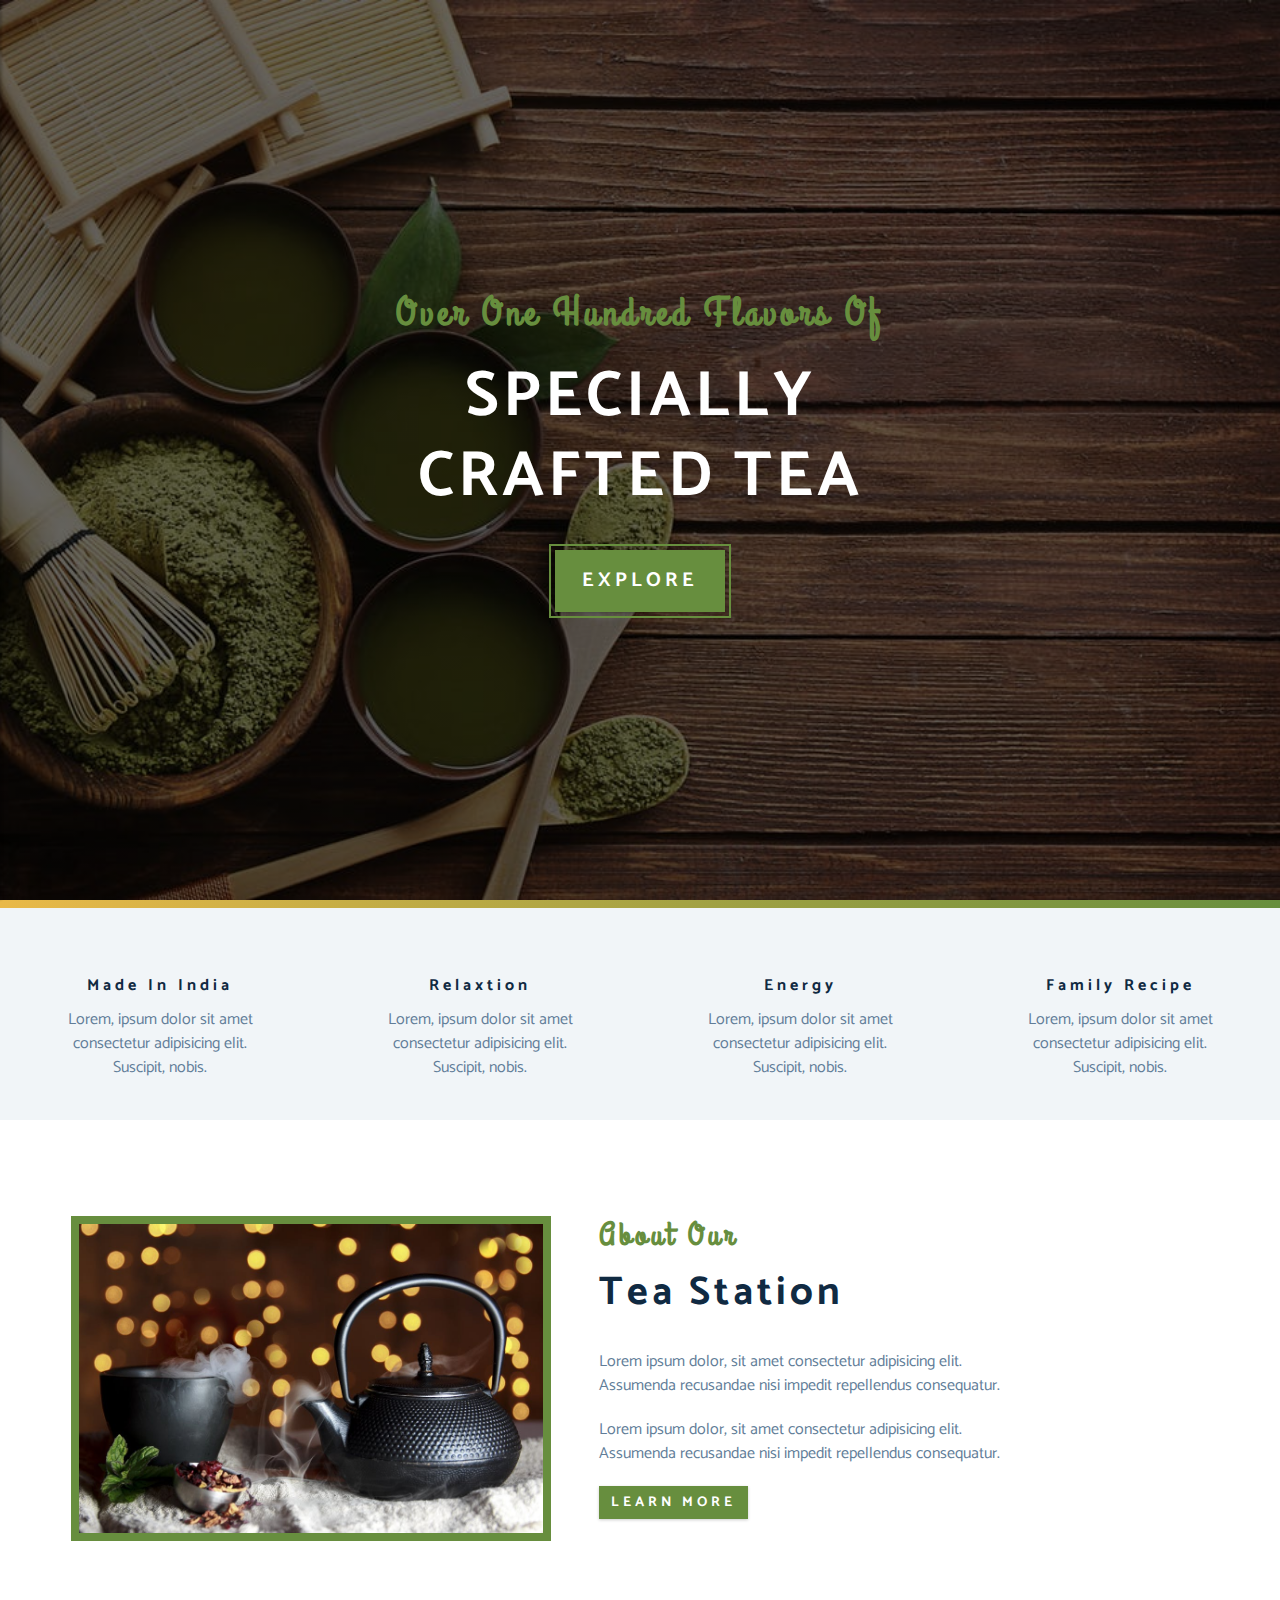
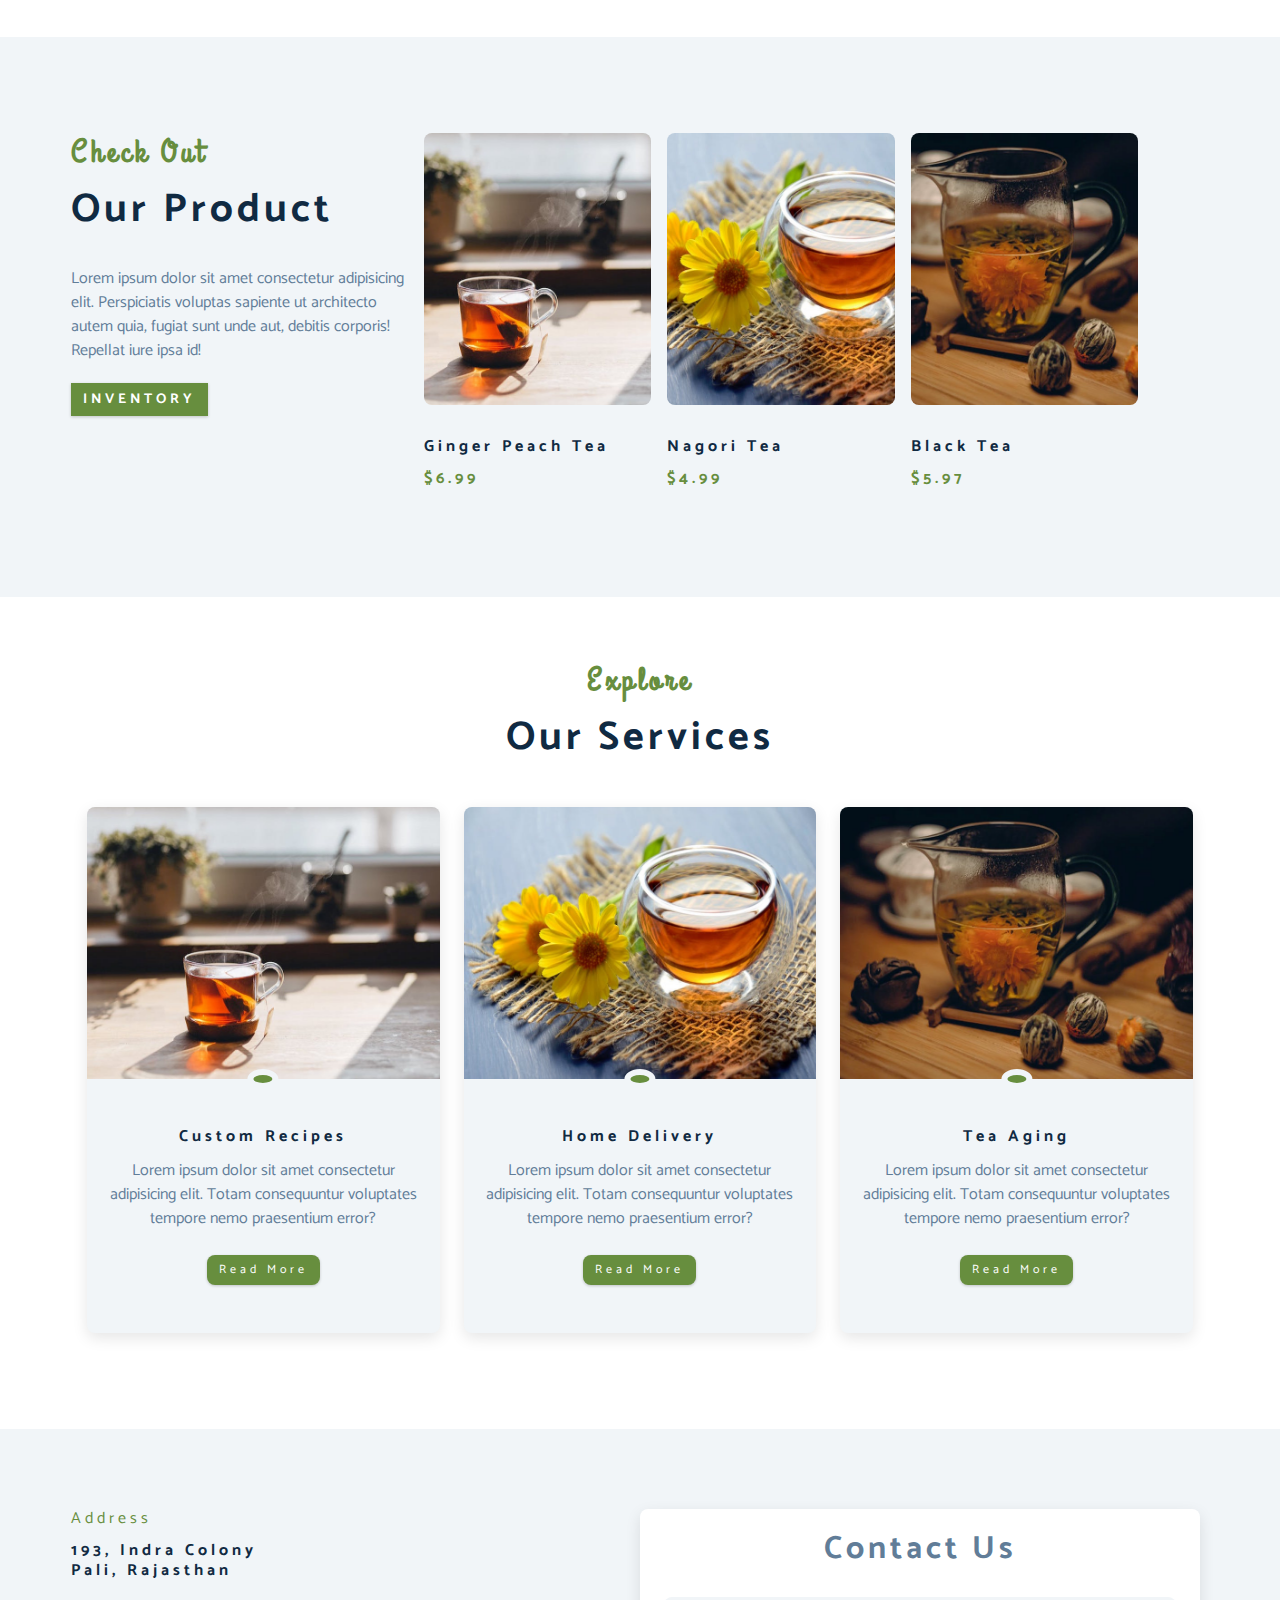
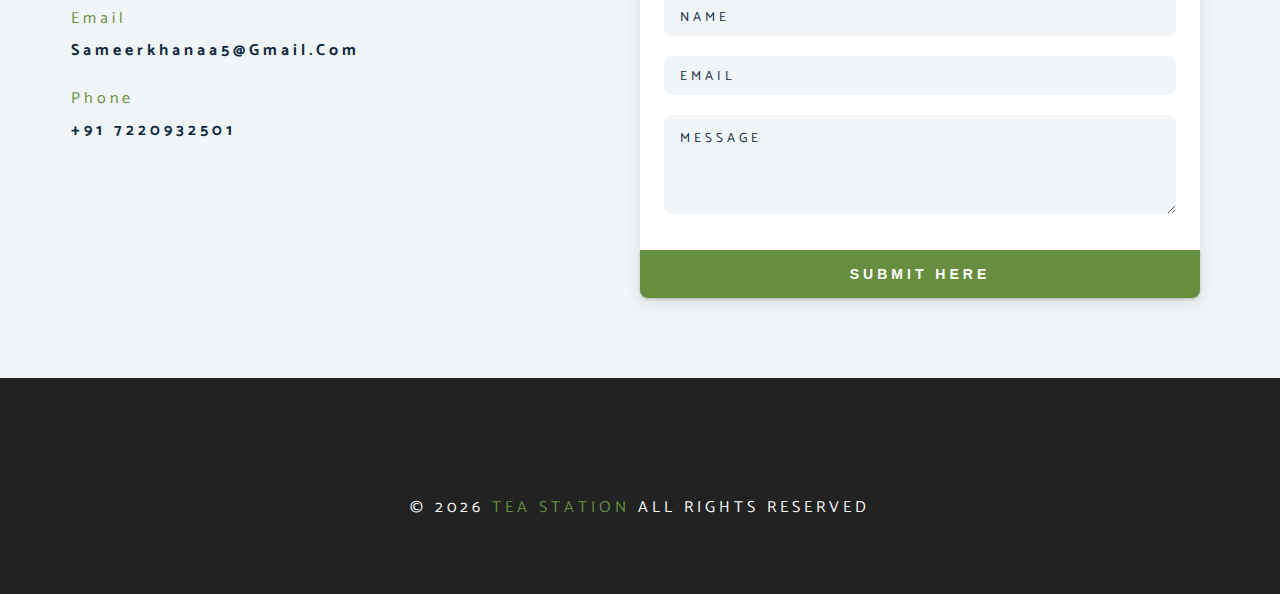
<file: index.html>
<!DOCTYPE html>
<html lang="en">
  <head>
    <meta charset="UTF-8" />
    <meta name="viewport" content="width=device-width, initial-scale=1.0" />
    <meta http-equiv="X-UA-Compatible" content="ie=edge" />
    <title>Tea Station || Home</title>
    <link
      rel="stylesheet"
      href="https://cdnjs.cloudflare.com/ajax/libs/font-awesome/6.5.1/css/all.min.css"
      integrity="sha512-DTOQO9RWCH3ppGqcWaEA1BIZOC6xxalwEsw9c2QQeAIftl+Vegovlnee1c9QX4TctnWMn13TZye+giMm8e2LwA=="
      crossorigin="anonymous"
      referrerpolicy="no-referrer"
    />
    <link rel="stylesheet" href="./css/styles.css" />
  </head>
  <body>
    <!-- Navbar -->
    <span class="nav-btn" id="nav-btn">
      <i class="fa-solid fa-bars"></i>
    </span>

    <nav class="navbar" id="navbar">
      <div class="navbar-header">
        <div class="nav-close" id="nav-close"><i class="fa-solid fa-xmark"></i></div>
      </div>
      <ul class="nav-items">
        <li><a href="index.html" class="nav-link">home</a></li>
        <li><a href="skills.html" class="nav-link">skills</a></li>
        <li><a href="about.html" class="nav-link">about</a></li>
        <li><a href="products.html" class="nav-link">products</a></li>
      </ul>
    </nav>
    <!-- Header -->
    <header class="header">
      <div class="banner">
        <h2>Over one hundred flavors of</h2>
        <h1>
          specially <br />
          crafted tea
        </h1>
        <a href="skills.html" class="btn banner-btn"> explore </a>
      </div>
    </header>
    <div class="content-divider"></div>

    <!-- Skills section -->
    <section class="skills">
      <article class="skill">
        <span class="skill-icon"><i class="fa-solid fa-mug-hot"></i></span>
        <h4 class="skill-title">made in india</h4>
        <p class="skill-text">
          Lorem, ipsum dolor sit amet consectetur adipisicing elit. Suscipit,
          nobis.
        </p>
      </article>
      <article class="skill">
        <span class="skill-icon"
          ><i class="fa-solid fa-champagne-glasses"></i
        ></span>
        <h4 class="skill-title">relaxtion</h4>
        <p class="skill-text">
          Lorem, ipsum dolor sit amet consectetur adipisicing elit. Suscipit,
          nobis.
        </p>
      </article>
      <article class="skill">
        <span class="skill-icon"><i class="fa-solid fa-bomb"></i></span>
        <h4 class="skill-title">energy</h4>
        <p class="skill-text">
          Lorem, ipsum dolor sit amet consectetur adipisicing elit. Suscipit,
          nobis.
        </p>
      </article>
      <article class="skill">
        <span class="skill-icon"
          ><i class="fa-solid fa-mortar-pestle"></i
        ></span>
        <h4 class="skill-title">family recipe</h4>
        <p class="skill-text">
          Lorem, ipsum dolor sit amet consectetur adipisicing elit. Suscipit,
          nobis.
        </p>
      </article>
    </section>

    <!-- About Section -->

    <section>
      <div class="section-center flex-container">
        <article class="about-img">
          <div class="about-picture-container">
            <img
              src="./images/about-bcg.jpeg"
              alt="tea cattle"
              class="about-picture"
            />
          </div>
        </article>
        <article class="about-info">
          <div class="section-title">
            <h3>about our</h3>
            <h2>tea station</h2>
          </div>

          <p class="about-text">
            Lorem ipsum dolor, sit amet consectetur adipisicing elit. Assumenda
            recusandae nisi impedit repellendus consequatur.
          </p>
          <p class="about-text">
            Lorem ipsum dolor, sit amet consectetur adipisicing elit. Assumenda
            recusandae nisi impedit repellendus consequatur.
          </p>

          <a href="about.html" class="btn">learn more</a>
        </article>
      </div>
    </section>

    <!-- Product -->

    <section class="products">
      <div class="section-center flex-product">
        <article class="product-info">
          <div class="section-title">
            <h3>check out</h3>
            <h2>our product</h2>
          </div>
          <p class="product-text">
            Lorem ipsum dolor sit amet consectetur adipisicing elit.
            Perspiciatis voluptas sapiente ut architecto autem quia, fugiat sunt
            unde aut, debitis corporis! Repellat iure ipsa id!
          </p>
          <a href="products.html" class="btn">inventory</a>
        </article>
        <article class="product-inventory">
          <div class="product">
            <img
              src="./images/product-1.jpeg"
              alt="product"
              class="product-img"
            />
            <h4 class="product-title">ginger peach tea</h4>
            <h4 class="product-price">$6.99</h4>
          </div>
          <div class="product">
            <img
              src="./images/product-2.jpeg"
              alt="product"
              class="product-img"
            />
            <h4 class="product-title">nagori tea</h4>
            <h4 class="product-price">$4.99</h4>
          </div>
          <div class="product">
            <img
              src="./images/product-3.jpeg"
              alt="product"
              class="product-img"
            />
            <h4 class="product-title">black tea</h4>
            <h4 class="product-price">$5.97</h4>
          </div>
        </article>
      </div>
    </section>

    <!-- Services -->

    <section class="services">
      <div class="section-title services-title">
        <h3>Explore</h3>
        <h2>our services</h2>
      </div>
      <!-- card 1 -->
      <div class="section-center flex-service">
        <article class="service-card">
          <div class="service-img-container">
            <img
              src="./images/product-1.jpeg"
              alt="service image"
              class="service-img"
            />
            <span class="service-icon"
              ><i class="fa-solid fa-mortar-pestle"></i>
            </span>
          </div>

          <div class="service-info">
            <h4>custom recipes</h4>
            <p>
              Lorem ipsum dolor sit amet consectetur adipisicing elit. Totam
              consequuntur voluptates tempore nemo praesentium error?
            </p>
            <a href="#" class="btn service-btn">read more</a>
          </div>
        </article>
        <!-- card 2 -->
        <article class="service-card">
          <div class="service-img-container">
            <img
              src="./images/product-2.jpeg"
              alt="service image"
              class="service-img"
            />
            <span class="service-icon"><i class="fa-solid fa-house"></i> </span>
          </div>

          <div class="service-info">
            <h4>home delivery</h4>
            <p>
              Lorem ipsum dolor sit amet consectetur adipisicing elit. Totam
              consequuntur voluptates tempore nemo praesentium error?
            </p>
            <a href="#" class="btn service-btn">read more</a>
          </div>
        </article>
        <!-- card 3 -->
        <article class="service-card">
          <div class="service-img-container">
            <img
              src="./images/product-3.jpeg"
              alt="service image"
              class="service-img"
            />
            <span class="service-icon"
              ><i class="fa-solid fa-mug-hot"></i>
            </span>
          </div>

          <div class="service-info">
            <h4>tea aging</h4>
            <p>
              Lorem ipsum dolor sit amet consectetur adipisicing elit. Totam
              consequuntur voluptates tempore nemo praesentium error?
            </p>
            <a href="#" class="btn service-btn">read more</a>
          </div>
        </article>
      </div>
    </section>

    <!-- Form -->

    <section class="contact">
      <div class="section-center flex-contact">
        <article class="contact-info">
          <div class="contact-item">
            <h4 class="contact-title">
              <span class="contact-icon"
                ><i class="fa-solid fa-location-arrow"></i>
              </span>
              address
            </h4>
            <h4 class="contect-text">
              193, indra colony <br />
              pali, rajasthan
            </h4>
          </div>

          <div class="contact-item">
            <h4 class="contact-title">
              <span class="contact-icon"
                ><i class="fa-solid fa-envelope"></i>
              </span>
              email
            </h4>
            <h4 class="contect-text">
              sameerkhanaa5@gmail.com
            </h4>
          </div>
          <div class="contact-item">
            <h4 class="contact-title">
              <span class="contact-icon"
                ><i class="fa-solid fa-phone"></i></i>
              </span>
              phone
            </h4>
            <h4 class="contect-text">+91 7220932501</h4>
          </div>
        </article>
        <!--  -->
        <!-- Form -->
        <!--  -->
        <article class="contact-form">
          <h3>contact us</h3>
          <form >
            <div class="form-group">
              <input type="text" placeholder="name" class="form-control" name="name">
              <input type="email" placeholder="email" class="form-control" name="email">
              <textarea name="message" class="form-control" rows="5" placeholder="message"></textarea>
            </div>
            <button type="submit" class="submit-btn btn">submit here</button>
          </form>
        </article>
      </div>
    </section>

    <!-- Footer -->

    <footer class="footer">
      <div class="section-center">
        <div class="social-icons">
          <a href="#" class="social-icon"><i class="fa-brands fa-facebook"></i></a>
          <a href="#" class="social-icon"><i class="fa-brands fa-instagram"></i></a>
          <a href="#" class="social-icon"><i class="fa-brands fa-twitter"></i></a>
        </div>
        <h4 class="footer-text">
          &copy; <span id="date"></span> <span class="footer-highlight">tea station</span> all rights reserved
        </h4>
      </div>
    </footer>
    <script src="app.js"></script>
  </body>
</html>
</file>
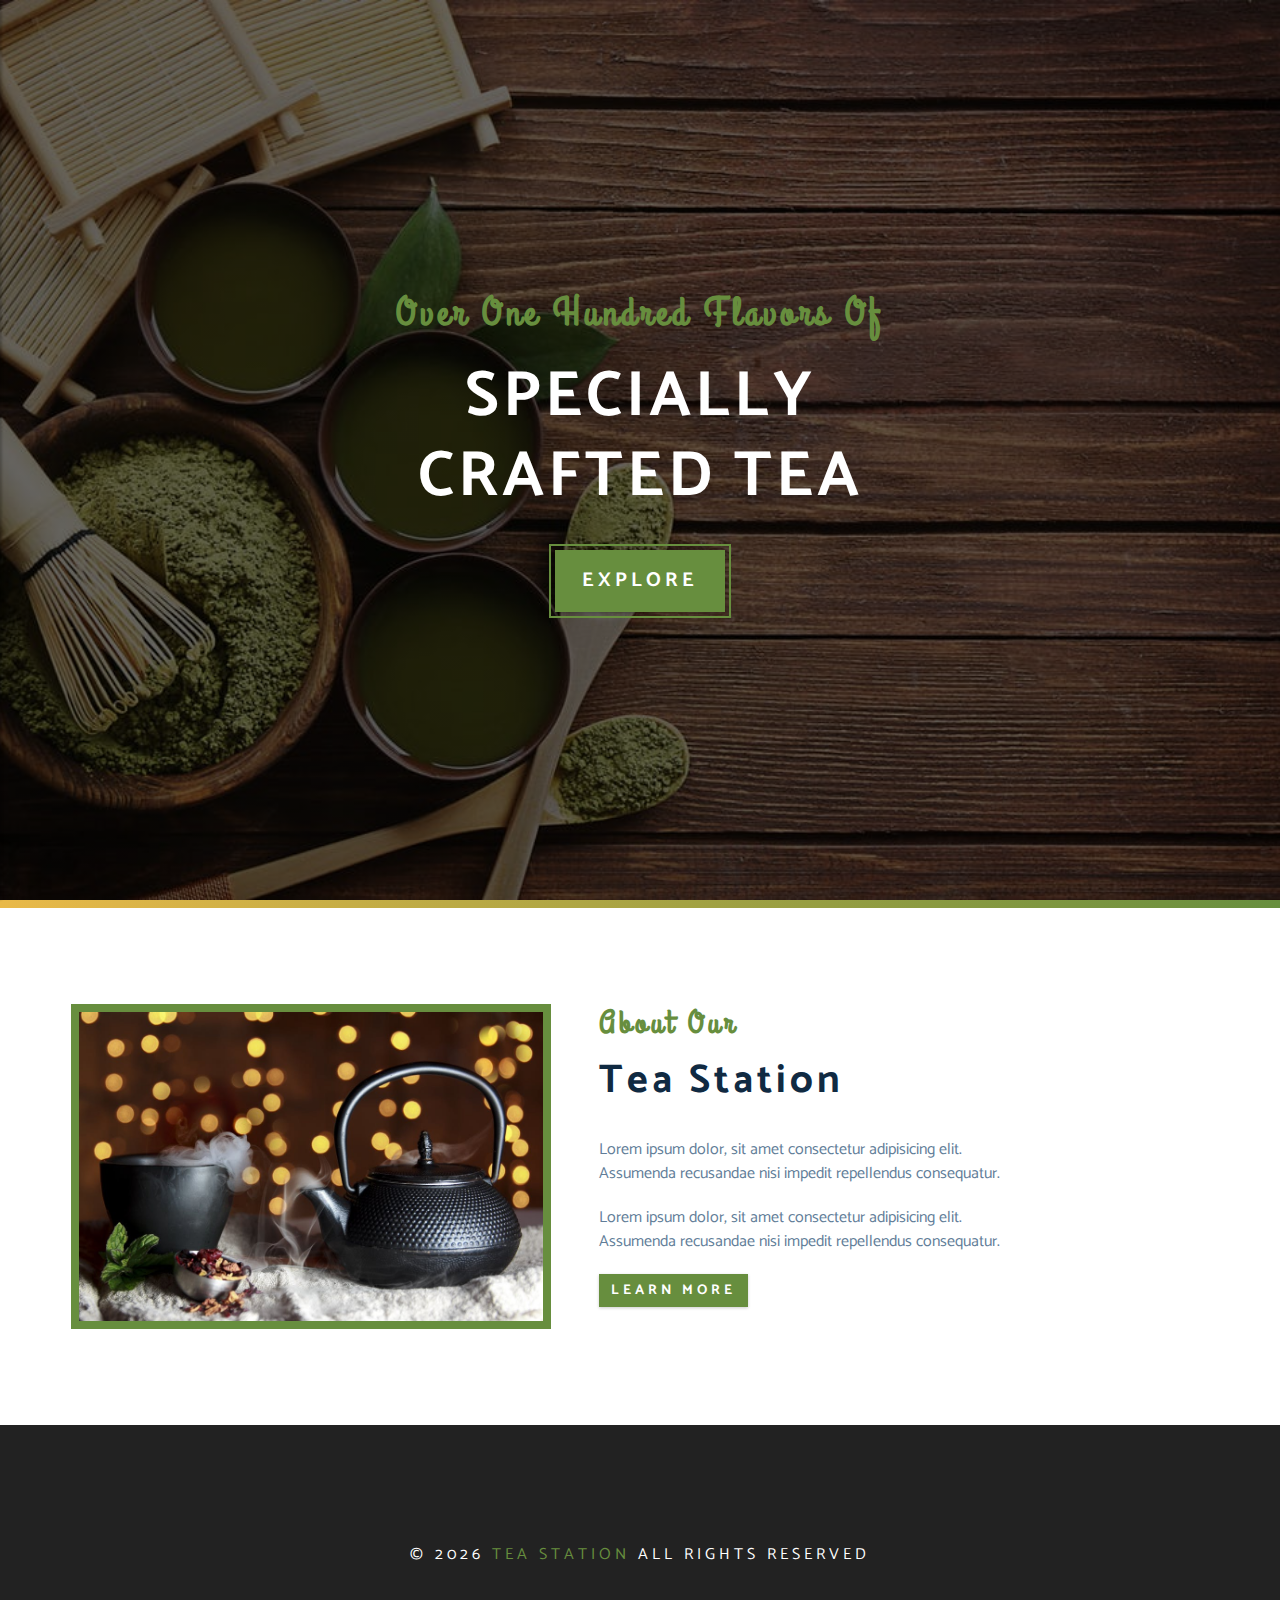
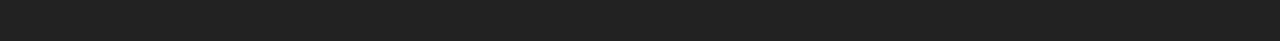
<file: about.html>
<!DOCTYPE html>
<html lang="en">
  <head>
    <meta charset="UTF-8" />
    <meta name="viewport" content="width=device-width, initial-scale=1.0" />
    <meta http-equiv="X-UA-Compatible" content="ie=edge" />
    <title>Tea Station || About</title>
    <link
      rel="stylesheet"
      href="https://cdnjs.cloudflare.com/ajax/libs/font-awesome/6.5.1/css/all.min.css"
      integrity="sha512-DTOQO9RWCH3ppGqcWaEA1BIZOC6xxalwEsw9c2QQeAIftl+Vegovlnee1c9QX4TctnWMn13TZye+giMm8e2LwA=="
      crossorigin="anonymous"
      referrerpolicy="no-referrer"
    />
    <link rel="stylesheet" href="./css/styles.css" />
  </head>
  <body>
    <!-- Navbar -->
    <span class="nav-btn" id="nav-btn">
      <i class="fa-solid fa-bars"></i>
    </span>

    <nav class="navbar" id="navbar">
      <div class="navbar-header">
        <div class="nav-close" id="nav-close">
          <i class="fa-solid fa-xmark"></i>
        </div>
      </div>
      <ul class="nav-items">
        <li><a href="index.html" class="nav-link">home</a></li>
        <li><a href="skills.html" class="nav-link">skills</a></li>
        <li><a href="about.html" class="nav-link">about</a></li>
        <li><a href="products.html" class="nav-link">products</a></li>
      </ul>
    </nav>
    <!-- Header -->
    <header class="header">
      <div class="banner">
        <h2>Over one hundred flavors of</h2>
        <h1>
          specially <br />
          crafted tea
        </h1>
        <a href="skills.html" class="btn banner-btn"> explore </a>
      </div>
    </header>
    <div class="content-divider"></div>

    <section>
      <div class="section-center flex-container">
        <article class="about-img">
          <div class="about-picture-container">
            <img
              src="./images/about-bcg.jpeg"
              alt="tea cattle"
              class="about-picture"
            />
          </div>
        </article>
        <article class="about-info">
          <div class="section-title">
            <h3>about our</h3>
            <h2>tea station</h2>
          </div>

          <p class="about-text">
            Lorem ipsum dolor, sit amet consectetur adipisicing elit. Assumenda
            recusandae nisi impedit repellendus consequatur.
          </p>
          <p class="about-text">
            Lorem ipsum dolor, sit amet consectetur adipisicing elit. Assumenda
            recusandae nisi impedit repellendus consequatur.
          </p>

          <a href="about.html" class="btn">learn more</a>
        </article>
      </div>
    </section>

    <!-- Footer -->

    <footer class="footer">
      <div class="section-center">
        <div class="social-icons">
          <a href="#" class="social-icon"
            ><i class="fa-brands fa-facebook"></i
          ></a>
          <a href="#" class="social-icon"
            ><i class="fa-brands fa-instagram"></i
          ></a>
          <a href="#" class="social-icon"
            ><i class="fa-brands fa-twitter"></i
          ></a>
        </div>
        <h4 class="footer-text">
          &copy; <span id="date"></span>
          <span class="footer-highlight">tea station</span> all rights reserved
        </h4>
      </div>
    </footer>
    <script src="app.js"></script>
  </body>
</html>
</file>
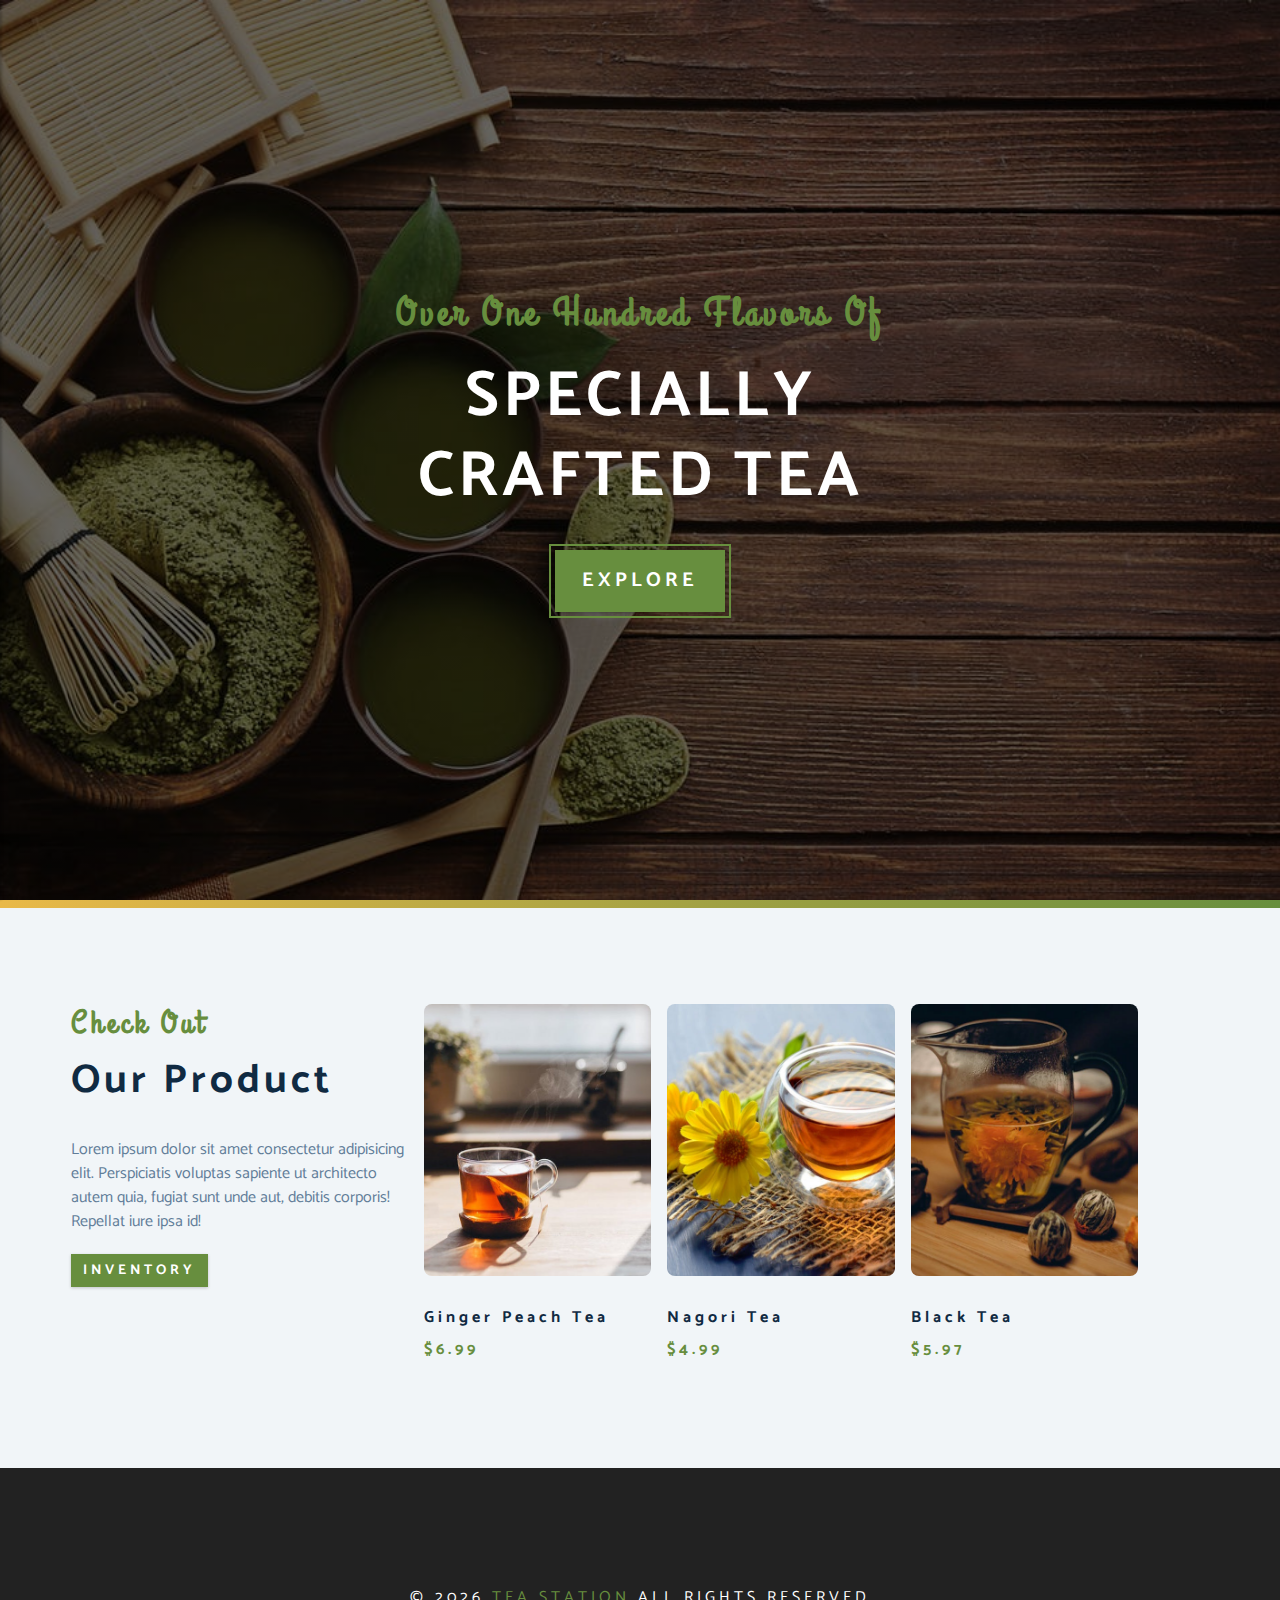
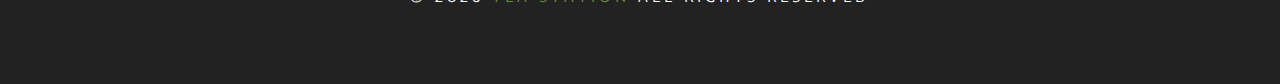
<file: products.html>
<!DOCTYPE html>
<html lang="en">
  <head>
    <meta charset="UTF-8" />
    <meta name="viewport" content="width=device-width, initial-scale=1.0" />
    <meta http-equiv="X-UA-Compatible" content="ie=edge" />
    <title>Tea Station || Products</title>
    <link
      rel="stylesheet"
      href="https://cdnjs.cloudflare.com/ajax/libs/font-awesome/6.5.1/css/all.min.css"
      integrity="sha512-DTOQO9RWCH3ppGqcWaEA1BIZOC6xxalwEsw9c2QQeAIftl+Vegovlnee1c9QX4TctnWMn13TZye+giMm8e2LwA=="
      crossorigin="anonymous"
      referrerpolicy="no-referrer"
    />
    <link rel="stylesheet" href="./css/styles.css" />
  </head>
  <body>
    <!-- Navbar -->
    <span class="nav-btn" id="nav-btn">
      <i class="fa-solid fa-bars"></i>
    </span>

    <nav class="navbar" id="navbar">
      <div class="navbar-header">
        <div class="nav-close" id="nav-close">
          <i class="fa-solid fa-xmark"></i>
        </div>
      </div>
      <ul class="nav-items">
        <li><a href="index.html" class="nav-link">home</a></li>
        <li><a href="skills.html" class="nav-link">skills</a></li>
        <li><a href="about.html" class="nav-link">about</a></li>
        <li><a href="products.html" class="nav-link">products</a></li>
      </ul>
    </nav>
    <!-- Header -->
    <header class="header">
      <div class="banner">
        <h2>Over one hundred flavors of</h2>
        <h1>
          specially <br />
          crafted tea
        </h1>
        <a href="skills.html" class="btn banner-btn"> explore </a>
      </div>
    </header>
    <div class="content-divider"></div>

    <!-- Products -->

    <section class="products">
      <div class="section-center flex-product">
        <article class="product-info">
          <div class="section-title">
            <h3>check out</h3>
            <h2>our product</h2>
          </div>
          <p class="product-text">
            Lorem ipsum dolor sit amet consectetur adipisicing elit.
            Perspiciatis voluptas sapiente ut architecto autem quia, fugiat sunt
            unde aut, debitis corporis! Repellat iure ipsa id!
          </p>
          <a href="products.html" class="btn">inventory</a>
        </article>
        <article class="product-inventory">
          <div class="product">
            <img
              src="./images/product-1.jpeg"
              alt="product"
              class="product-img"
            />
            <h4 class="product-title">ginger peach tea</h4>
            <h4 class="product-price">$6.99</h4>
          </div>
          <div class="product">
            <img
              src="./images/product-2.jpeg"
              alt="product"
              class="product-img"
            />
            <h4 class="product-title">nagori tea</h4>
            <h4 class="product-price">$4.99</h4>
          </div>
          <div class="product">
            <img
              src="./images/product-3.jpeg"
              alt="product"
              class="product-img"
            />
            <h4 class="product-title">black tea</h4>
            <h4 class="product-price">$5.97</h4>
          </div>
        </article>
      </div>
    </section>

    <!-- Footer -->

    <footer class="footer">
      <div class="section-center">
        <div class="social-icons">
          <a href="#" class="social-icon"
            ><i class="fa-brands fa-facebook"></i
          ></a>
          <a href="#" class="social-icon"
            ><i class="fa-brands fa-instagram"></i
          ></a>
          <a href="#" class="social-icon"
            ><i class="fa-brands fa-twitter"></i
          ></a>
        </div>
        <h4 class="footer-text">
          &copy; <span id="date"></span>
          <span class="footer-highlight">tea station</span> all rights reserved
        </h4>
      </div>
    </footer>
    <script src="app.js"></script>
  </body>
</html>
</file>
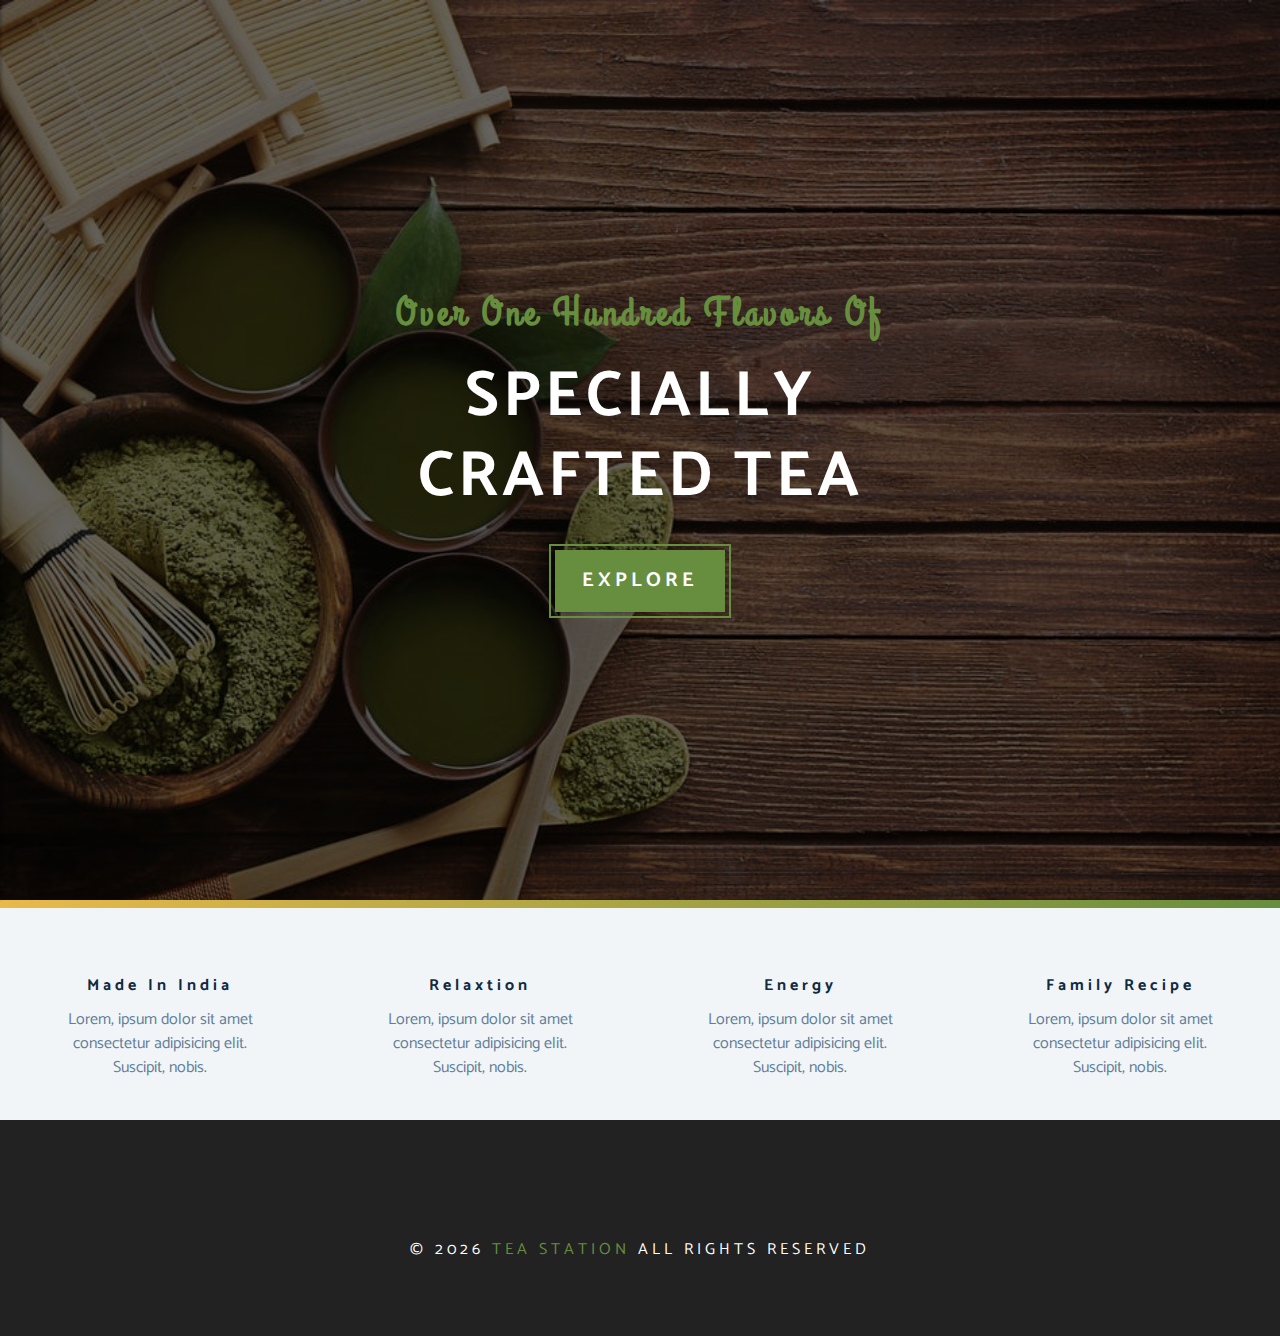
<file: skills.html>
<!DOCTYPE html>
<html lang="en">
  <head>
    <meta charset="UTF-8" />
    <meta name="viewport" content="width=device-width, initial-scale=1.0" />
    <meta http-equiv="X-UA-Compatible" content="ie=edge" />
    <title>Tea Station || Skills</title>
    <link
      rel="stylesheet"
      href="https://cdnjs.cloudflare.com/ajax/libs/font-awesome/6.5.1/css/all.min.css"
      integrity="sha512-DTOQO9RWCH3ppGqcWaEA1BIZOC6xxalwEsw9c2QQeAIftl+Vegovlnee1c9QX4TctnWMn13TZye+giMm8e2LwA=="
      crossorigin="anonymous"
      referrerpolicy="no-referrer"
    />
    <link rel="stylesheet" href="./css/styles.css" />
  </head>
  <body>
    <!-- Navbar -->
    <span class="nav-btn" id="nav-btn">
      <i class="fa-solid fa-bars"></i>
    </span>

    <nav class="navbar" id="navbar">
      <div class="navbar-header">
        <div class="nav-close" id="nav-close">
          <i class="fa-solid fa-xmark"></i>
        </div>
      </div>
      <ul class="nav-items">
        <li><a href="index.html" class="nav-link">home</a></li>
        <li><a href="skills.html" class="nav-link">skills</a></li>
        <li><a href="about.html" class="nav-link">about</a></li>
        <li><a href="products.html" class="nav-link">products</a></li>
      </ul>
    </nav>
    <!-- Header -->
    <header class="header">
      <div class="banner">
        <h2>Over one hundred flavors of</h2>
        <h1>
          specially <br />
          crafted tea
        </h1>
        <a href="skills.html" class="btn banner-btn"> explore </a>
      </div>
    </header>
    <div class="content-divider"></div>

    <!-- Skills section -->
    <section class="skills">
      <article class="skill">
        <span class="skill-icon"><i class="fa-solid fa-mug-hot"></i></span>
        <h4 class="skill-title">made in india</h4>
        <p class="skill-text">
          Lorem, ipsum dolor sit amet consectetur adipisicing elit. Suscipit,
          nobis.
        </p>
      </article>
      <article class="skill">
        <span class="skill-icon"
          ><i class="fa-solid fa-champagne-glasses"></i
        ></span>
        <h4 class="skill-title">relaxtion</h4>
        <p class="skill-text">
          Lorem, ipsum dolor sit amet consectetur adipisicing elit. Suscipit,
          nobis.
        </p>
      </article>
      <article class="skill">
        <span class="skill-icon"><i class="fa-solid fa-bomb"></i></span>
        <h4 class="skill-title">energy</h4>
        <p class="skill-text">
          Lorem, ipsum dolor sit amet consectetur adipisicing elit. Suscipit,
          nobis.
        </p>
      </article>
      <article class="skill">
        <span class="skill-icon"
          ><i class="fa-solid fa-mortar-pestle"></i
        ></span>
        <h4 class="skill-title">family recipe</h4>
        <p class="skill-text">
          Lorem, ipsum dolor sit amet consectetur adipisicing elit. Suscipit,
          nobis.
        </p>
      </article>
    </section>

    <!-- Footer -->

    <footer class="footer">
      <div class="section-center">
        <div class="social-icons">
          <a href="#" class="social-icon"
            ><i class="fa-brands fa-facebook"></i
          ></a>
          <a href="#" class="social-icon"
            ><i class="fa-brands fa-instagram"></i
          ></a>
          <a href="#" class="social-icon"
            ><i class="fa-brands fa-twitter"></i
          ></a>
        </div>
        <h4 class="footer-text">
          &copy; <span id="date"></span>
          <span class="footer-highlight">tea station</span> all rights reserved
        </h4>
      </div>
    </footer>
    <script src="app.js"></script>
  </body>
</html>
</file>
<file: css/styles.css>
@import url("https://fonts.googleapis.com/css?family=Catamaran:400,700|Grand+Hotel");

:root {
  --clr-primary: #678e3e;
  --clr-primary-light: #beed8c;
  --clr-gray-1: #102a42;
  --clr-gray-5: #617d98;
  --clr-gray-10: #f1f5f8;
  --clr-white: #fff;
  --ff-primary: "Catamaran", sans-serif;
  --ff-secondary: "Grand Hotel", "cursive";
  --transition: all 0.3s linear;
  --spacing: 0.25rem;
  --radius: 0.5rem;
}

* {
  margin: 0;
  padding: 0;
  box-sizing: border-box;
}

body {
  font-family: var(--ff-primary);
  background-color: var(--clr-white);
  color: var(--clr-gray-1);
  line-height: 1.5;
  font-size: 0.875rem;
}

a {
  text-decoration: none;
}

img {
  width: 100%;
  display: block;
}

h1,
h2,
h3,
h4 {
  letter-spacing: var(--spacing);
  text-transform: capitalize;
  line-height: 1.25;
  margin-bottom: 0.75rem;
}

h1 {
  font-size: 3rem;
}
h2 {
  font-size: 2rem;
}
h3 {
  font-size: 1.5rem;
}
h4 {
  font-size: 0.875rem;
}
p {
  margin-bottom: 1.25rem;
}

@media (min-width: 800px) {
  h1 {
    font-size: 4rem;
  }
  h2 {
    font-size: 2.5rem;
  }
  h3 {
    font-size: 2rem;
  }
  h4 {
    font-size: 1rem;
  }
  body {
    font-size: 1rem;
  }

  h1,
  h2,
  h3,
  h4 {
    line-height: 1.25;
  }
}

/* 
=================
globle css
=================
 */

.btn {
  text-transform: uppercase;
  background: var(--clr-primary);
  color: var(--clr-white);
  padding: 0.375rem 0.75rem;
  letter-spacing: var(--spacing);
  display: inline-block;
  font-weight: 700;
  transition: var(--transition);
  font-size: 0.875rem;
  border: none;
  cursor: pointer;
  box-shadow: 0 1px 3px rgba(0, 0, 0, 0.2);
}

.btn:hover {
  color: var(--clr-primary);
  background: var(--clr-primary-light);
}

.section-title h3 {
  font-family: var(--ff-secondary);
  color: var(--clr-primary);
}

.section-title {
  margin-bottom: 2rem;
}

.section-center {
  padding: 4rem 0;
  width: 85vw;
  margin: 0 auto;
  max-width: 1170px;
}

@media (min-width: 992px) {
  .section-center {
    width: 95vw;
    padding: 4rem 1rem;
  }
}

/* 
==================================
Animation
==================================
*/

@keyframes bounce {
  0% {
    transform: scale(1);
  }
  50% {
    transform: scale(1.5);
  }
  100% {
    transform: scale(1);
  }
}

@keyframes slideFromRight {
  0% {
    transform: translateX(1000px);
    opacity: 0;
  }
  50% {
    transform: translateX(-200px);
    opacity: 0.5;
  }
  75% {
    transform: translateX(50px);
    opacity: 0.75;
  }
  100% {
    transform: translateX(0px);
    opacity: 1;
  }
}

@keyframes slideFromLeft {
  0% {
    transform: translateX(-1000px);
    opacity: 0;
  }
  50% {
    transform: translateX(200px);
    opacity: 0.5;
  }
  75% {
    transform: translateX(-50px);
    opacity: 0.75;
  }
  100% {
    transform: translateX(0px);
    opacity: 1;
  }
}

@keyframes show {
  0% {
    transform: scale(1.3);
    opacity: 0;
  }
  50% {
    transform: scale(1.6);
    opacity: 0.5;
  }
  100% {
    transform: scale(1);
    opacity: 1;
  }
}

/* 
==================================
Navbar
==================================
*/

.nav-btn {
  position: fixed;
  z-index: 10;
  color: var(--clr-primary);
  top: 5%;
  left: 5%;
  font-size: 2.5rem;
  cursor: pointer;
  animation: bounce 2s ease-in-out infinite;
}

.navbar {
  position: fixed;
  top: 0;
  left: 0;
  width: 100%;
  height: 100%;
  background: var(--clr-gray-10);
  z-index: 20;
  box-shadow: 2px 0 2px rgba(0, 0, 0, 0.2);
  transform: translateX(-100%);
  transition: var(--transition);
}

.showNav {
  transform: translateX(0);
}

.navbar-header {
  text-align: right;
  padding-right: 1rem;
}

.nav-close {
  font-size: 2.5rem;
  cursor: pointer;
  color: #f29c9c;
  transition: var(--transition);
}

.nav-close:hover {
  color: #bb2525;
}

.nav-items {
  list-style: none;
}

.nav-link {
  display: block;
  font-size: 1.5rem;
  padding: 0.25rem 1rem;
  text-transform: uppercase;
  letter-spacing: var(--spacing);
  color: var(--clr-gray-5);
  transition: var(--transition);
}

.nav-link:hover {
  background: var(--clr-primary-light);
  color: var(--clr-primary);
  padding-left: 1.5rem;
  border-left: 0.25rem solid var(--clr-primary);
}

@media (min-width: 768px) {
  .navbar {
    width: 30vh;
    max-width: 20rem;
  }
}

/* 
==================================
Header
==================================
*/

.header {
  min-height: 100vh;
  background: linear-gradient(rgba(0, 0, 0, 0.6), rgba(0, 0, 0, 0.6)),
    url("./../images/main-bcg.jpeg") center/cover no-repeat fixed;
  position: relative;
  overflow-x: hidden;
}

.banner {
  text-align: center;
  position: absolute;
  top: 50%;
  left: 50%;
  transform: translate(-50%, -50%);
}
.banner h2 {
  font-family: var(--ff-secondary);
  color: var(--clr-primary);

  animation: slideFromRight 3s ease-in-out;
}

.banner h1 {
  text-transform: uppercase;
  color: var(--clr-white);
  margin-top: 1.25rem;
  margin-bottom: 2rem;
  animation: slideFromLeft 3s ease-in-out;
}

.banner-btn {
  outline: 0.125rem solid var(--clr-primary);
  outline-offset: 0.25rem;
  font-size: 1.25rem;
  padding: 1rem 1.7rem;

  animation: show 3s linear;
}

.content-divider {
  height: 0.5rem;
  background: linear-gradient(
    to left,
    var(--clr-primary),
    #e9b949 /* var(var(--clr-primary)) */
  );
}

/* 
==================================
Skills
==================================
*/

.skills {
  background: var(--clr-gray-10);
}

.skill {
  padding: 2.5rem 0;
  text-align: center;
  transition: var(--transition);
}

.skill-icon {
  font-size: 2.5rem;
  margin-bottom: 1.25rem;
  display: inline-block;
  transition: var(--transition);
  color: var(--clr-primary);
}

.skill-text {
  max-width: 60%;
  color: var(--clr-gray-5);
  margin: 0 auto;
}
.skill:hover {
  background: var(--clr-white);
  box-shadow: 0 2px var(--clr-primary);
}

.skill:hover .skill-icon {
  transform: translateY(-5px);
}

@media (min-width: 576px) {
  .skills {
    display: flex;
    flex-wrap: wrap;
  }
  .skill {
    flex-basis: 50%;
    flex-grow: 1;
  }
}
@media (min-width: 1200px) {
  .skill {
    flex-basis: 25%;
    flex-grow: 1;
  }
}

/* 
==================================
About
==================================
*/

.about-img,
.about-info {
  padding: 2rem 0;
}

.about-picture-container {
  background: var(--clr-primary);
  border: 0.5rem solid var(--clr-primary);
  max-width: 30rem;
  overflow: hidden;
}

.about-picture {
  transition: var(--transition);
}

.about-picture-container:hover .about-picture {
  transform: scale(1.1);
  opacity: 0.5;
}

.about-text {
  width: 26rem;
  color: var(--clr-gray-5);
}

@media (min-width: 992px) {
  .flex-container {
    display: flex;
    gap: 3rem;
  }
}

/* 
==================================
Product
==================================
*/

.products {
  background: var(--clr-gray-10);
}

.products article {
  padding: 2rem 0;
}

.product-text {
  color: var(--clr-gray-5);
  max-width: 26rem;
}

.product {
  margin-bottom: 2rem;
}

.product-img {
  border-radius: var(--radius);
  margin-bottom: 2rem;
  height: 17rem;
  object-fit: cover;
}

.product-price {
  color: var(--clr-primary);
}

@media (min-width: 768px) {
  .product-inventory {
    display: flex;
    flex-wrap: wrap;
    gap: 1rem;
  }
  .product {
    flex-basis: calc(50% - 0.5rem);
  }
}
@media (min-width: 992px) {
  .product-inventory {
    justify-content: center;
  }
  .product {
    flex-basis: calc(33% - 0.5rem);
  }
}
@media (min-width: 1200px) {
  .flex-product {
    display: flex;
    gap: 1rem;
  }
  .product-info {
    width: 30%;
  }
  .product-inventory {
    width: 70%;
    justify-content: flex-start;
  }
  .product {
    flex-basis: calc(30% - 0.5rem);
    margin-bottom: 0;
  }
}

/* 
==================================
Service
==================================
*/

.services-title {
  text-align: center;
  margin-top: 4rem;
  margin-bottom: -4rem;
}

.service-card {
  margin: 2rem 0;
  border-radius: var(--radius);
  background: var(--clr-gray-10);
  box-shadow: 0 5px 15px rgba(0, 0, 0, 0.1);
  transition: var(--transition);
}

.service-card:hover {
  box-shadow: 0 5px 15px rgba(0, 0, 0, 0.2);
  transform: scale(1.02);
}

.service-img {
  height: 17rem;
  object-fit: cover;
  border-top-right-radius: var(--radius);
  border-top-left-radius: var(--radius);
}

.service-info {
  text-align: center;
  padding: 3rem 1rem;
}

.service-info p {
  max-width: 20rem;
  color: var(--clr-gray-5);
  margin: 0 auto;
}

.service-btn {
  font-size: 0.75rem;
  text-transform: capitalize;
  padding: 0.375 0.5rem;
  border-radius: var(--radius);
  font-weight: 400;
  margin-top: 1.5rem;
}

@media (min-width: 768px) {
  .flex-service {
    display: flex;
    gap: 1.5rem;
    flex-wrap: wrap;
  }
  .service-card {
    flex-basis: calc(50% - 0.75rem);
  }
}

@media (min-width: 992px) {
  .flex-service {
    gap: 1.5rem;
    justify-content: center;
  }
  .service-card {
    flex-basis: 31%;
  }
}

.service-img-container {
  position: relative;
  /* text-align: center; */
}

.service-icon {
  position: absolute;
  bottom: 0;
  left: 50%;
  font-size: 2rem;
  background: var(--clr-primary);
  color: var(--clr-primary-light);
  padding: 0.25rem 0.6rem;
  display: inline-block;
  transform: translate(-50%, 50%);
  border-radius: 50%;
  border: 0.375rem solid var(--clr-gray-10);
}

/* 
==================================
Contact
==================================
*/

.contact {
  background: var(--clr-gray-10);
}

.contact-form,
.contact-info {
  margin: 1rem 0;
}

.contact-item {
  margin-bottom: 1.75rem;
}

.contact-title {
  color: var(--clr-primary);
  font-weight: 400;
}

.contact-text {
  text-transform: uppercase;
}

.contact-form {
  background: var(--clr-white);
  border-radius: var(--radius);
  text-align: center;
  box-shadow: 0 5px 15px rgba(0, 0, 0, 0.1);
  transition: var(--transition);
  max-width: 35rem;
}

.contact-form:hover {
  box-shadow: 0 5px 15px rgba(0, 0, 0, 0.2);
}

.contact-form h3 {
  padding-top: 1.25rem;
  color: var(--clr-gray-5);
}

.form-group {
  padding: 1rem 1.5rem;
}

.form-control {
  display: block;
  width: 100%;
  padding: 0.75rem 1rem;
  border: none;
  margin-bottom: 1.25rem;
  background: var(--clr-gray-10);
  border-radius: var(--radius);
  text-transform: uppercase;
  letter-spacing: var(--spacing);
}

.form-control::placeholder {
  font-family: var(--ff-primary);
  color: var(--clr-gray-1);
  text-transform: uppercase;
  letter-spacing: var(--spacing);
}

.submit-btn {
  display: block;
  width: 100%;
  padding: 1rem;
  border-bottom-left-radius: var(--radius);
  border-bottom-right-radius: var(--radius);
}

@media (min-width: 992px) {
  .flex-contact {
    display: flex;
  }
}
.contact-info,
.contact-form {
  flex-basis: 50%;
}

/* 
==================================
Footer
==================================
*/

.footer {
  background: #222;
  text-align: center;
}

.social-icon {
  color: var(--clr-white);
  font-size: 1.5rem;
  margin-right: 1rem;
  transition: var(--transition);
}

.social-icon:hover {
  color: var(--clr-primary);
}

.footer-text {
  color: var(--clr-white);
  text-transform: uppercase;
  font-weight: 400;
  margin-top: 1.25rem;
}

.footer-highlight {
  color: var(--clr-primary);
}
</file>
